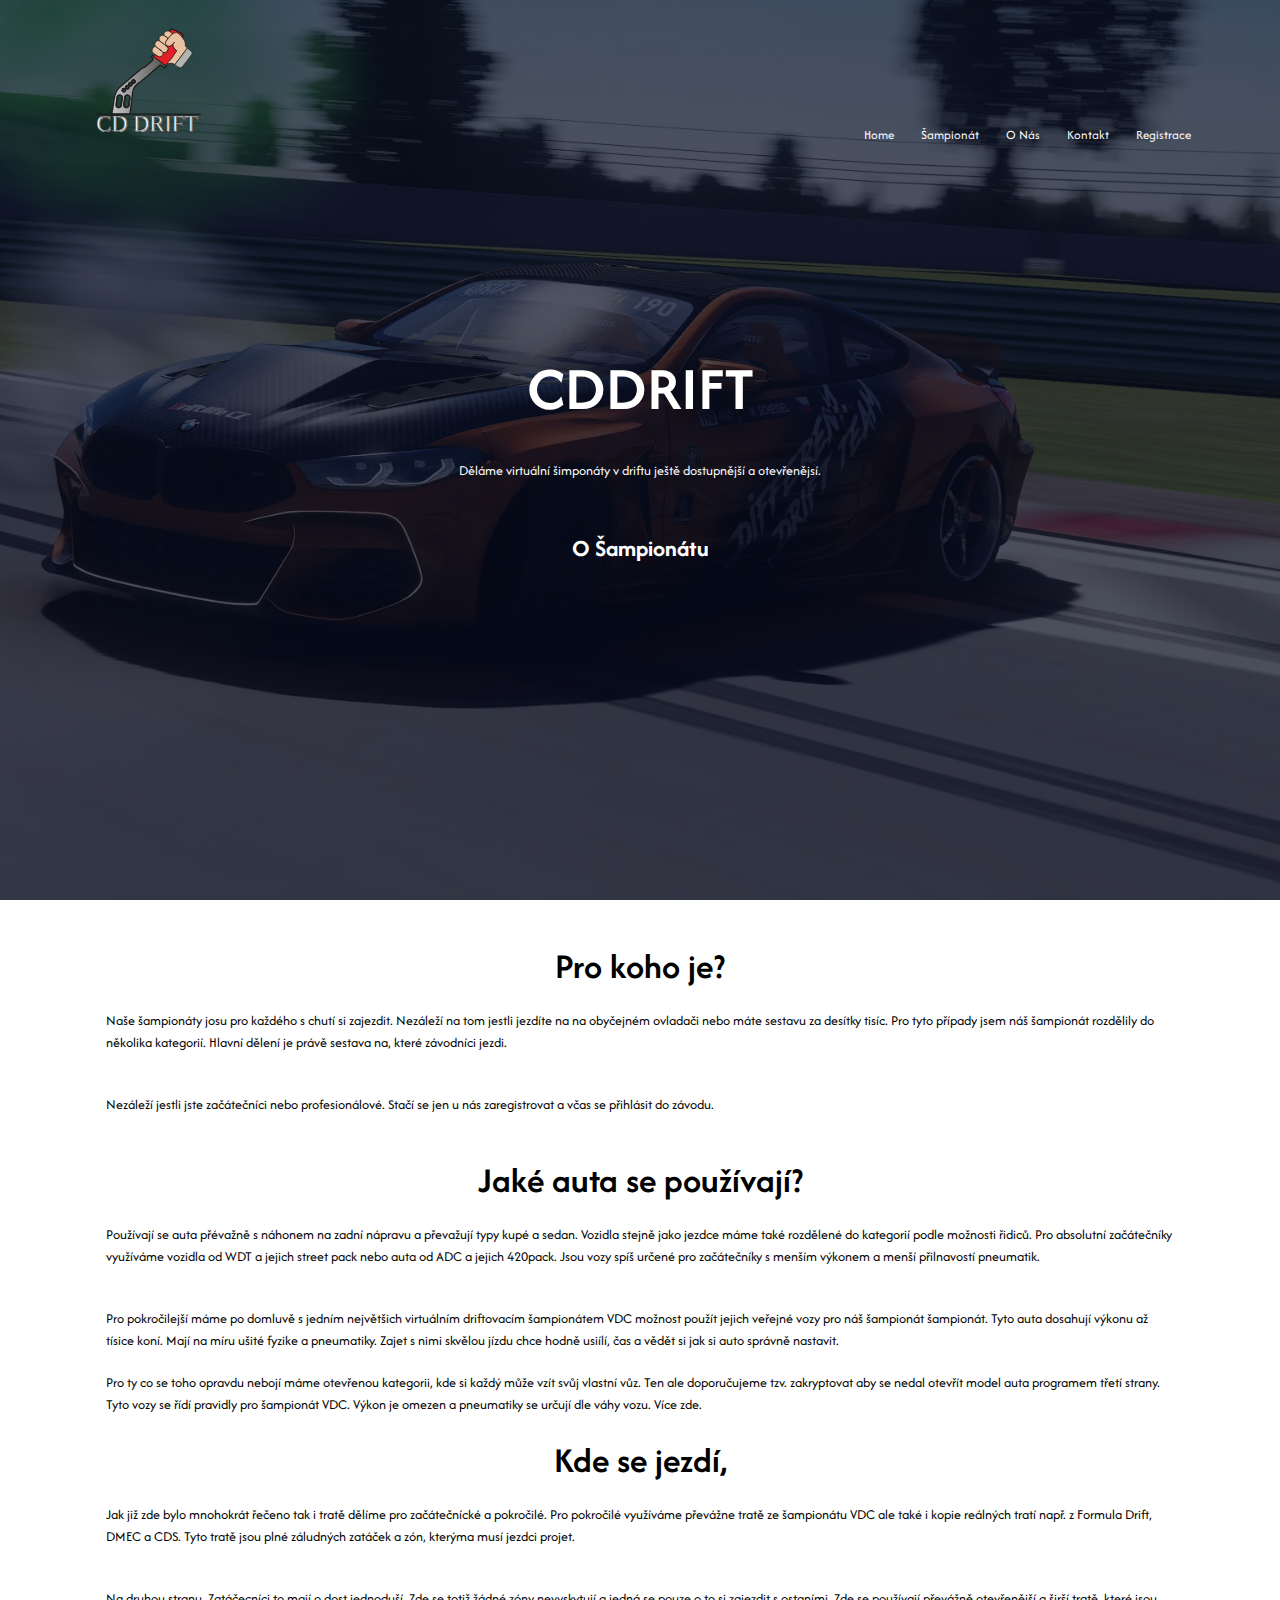
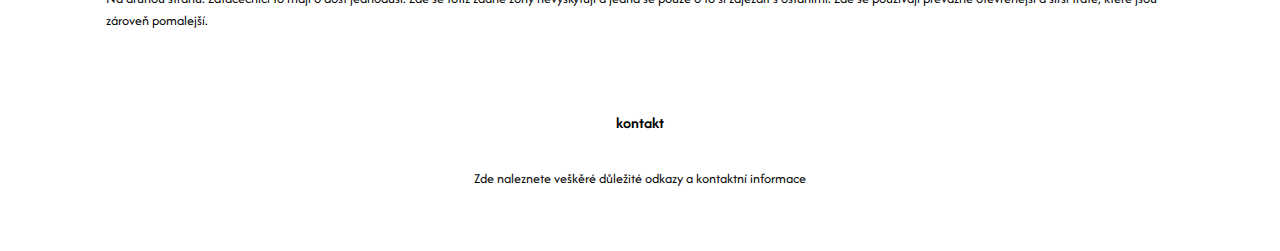
<file: finalprojekt/championship.html>
<!DOCTYPE html>
<html lang="cs" xmlns="http://www.w3.org/1999/xhtml">
<head>
    <meta charset="UTF-8">
    <title>CDDRIFT</title>
    <link rel="stylesheet" href="style.css">
    <link rel="preconnect" href="https://fonts.googleapis.com">
    <link rel="preconnect" href="https://fonts.gstatic.com" crossorigin>
    <link href="https://fonts.googleapis.com/css2?family=Afacad:ital,wght@0,400;0,700;1,400;1,700&display=swap" rel="stylesheet">
    <link rel="stylesheet"  href="https://cdnjs.cloudflare.com/ajax/libs/font-awesome/6.2.0/css/all.min.css"
          integrity="sha512-xh6O/CkQoPOWDdYTDqeRdPCVd1SpvCA9XXcUnZS2FmJNp1coAFzvtCN9BmamE+4aHK8yyUHUSCcJHgXloTyT2A=="
          crossorigin="anonymous"
          referrerpolicy="no-referrer"/>
</head>
<body>
<section class="header">
    <nav>
        <a href="index.html"><img src="foto/Logo1.svg" alt=""></a>
        <div class="nav-links" id="navLinks">
            <i class="fa-regular fa-circle-xmark" onclick="hideMenu()"></i>
            <ul>
                <li><a href="index.html">Home</a></li>
                <li><a href="championship.html">Šampionát</a></li>
                <li><a href="about.html">O Nás</a></li>
                <li><a href="contact.html">Kontakt</a></li>
                <li><a href="registration.html">Registrace</a></li>
            </ul>
        </div>
        <i class="fa-solid fa-bars" onclick="showMenu()"></i>
    </nav>
<div class="text-box">
    <h1>CDDRIFT</h1>
    <p>Děláme virtuální šimponáty v driftu ještě dostupnější a otevřenějsí.</p>
    <h2>O Šampionátu</h2>
</div>
</section>
<section class="introduction-section">
    <div class="container">
        <h1>Pro koho je?</h1>
        <p>Naše šampionáty josu pro každého s chutí si zajezdit. Nezáleží na tom jestli jezdíte na na obyčejném ovladači nebo máte sestavu za desítky tisíc.
        Pro tyto případy jsem náš šampionát rozdělily do několika kategorií. Hlavní dělení je právě sestava na, které závodníci jezdi.
        <p />
        <p>Nezáleží jestli jste začátečníci nebo profesionálové. Stačí se jen u nás zaregistrovat a včas se přihlásit do závodu.</p>
        <p></a></p>
        <h1>Jaké auta se používají?</h1>
        <p>Používají se auta přévažně s náhonem na zadní nápravu a převažují typy kupé a sedan. Vozidla stejně jako jezdce máme také rozdělené do kategorií podle možnosti řidiců.
            Pro absolutní začátečníky využíváme vozidla od WDT a jejich street pack nebo auta od ADC a jejich 420pack. Jsou vozy spíš určené pro začátečníky s menším výkonem a menší
            přilnavostí pneumatik.
        <p />
        <p>Pro pokročilejší máme po domluvě s jedním největšich virtuálním driftovacím šampionátem VDC možnost použít jejich veřejné vozy pro náš šampionát šampionát.
        Tyto auta dosahují výkonu až tísice koní. Mají na míru ušité fyzike a pneumatiky. Zajet s nimi skvělou jízdu chce hodně usiílí, čas a vědět si jak si auto správně nastavit.</p>
        <p>Pro ty co se toho opravdu nebojí máme otevřenou kategorii, kde si každý může vzít svůj vlastní vůz. Ten ale doporučujeme tzv. zakryptovat aby se nedal otevřít model auta programem třetí strany.
            Tyto vozy se řídí pravidly pro šampionát VDC. Výkon je omezen a pneumatiky se určují dle váhy vozu. Více zde.</a></p>
        <h1>Kde se jezdí,</h1>
        <p>Jak již zde bylo mnohokrát řečeno tak i tratě dělíme pro začátečnícké a pokročilé. Pro pokročilé využíváme převážne tratě ze šampionátu VDC ale také i kopie reálných tratí např. z Formula Drift,
        DMEC a CDS. Tyto tratě jsou plné záludných zatáček a zón, kterýma musí jezdci projet.
        <p />
        <p>Na druhou stranu. Zatáčecníci to mají o dost jednoduší. Zde se totiž žádné zóny nevyskytují a jedná se pouze o to si zajezdit s ostaními.
            Zde se používají převážně otevřenější a širší tratě, které jsou zároveň pomalejší.</p>
        </a></p>
    </div>
</section>
<section class="footer">
    <h4>kontakt</h4>
    <p>Zde naleznete veškěré důležité odkazy a kontaktní informace</p>
    <div class="icons">
        <i class="fa-brands fa-facebook"></i>
        <i class="fa-brands fa-instagram"></i>
        <i class="fa-brands fa-google-drive"></i>
        <i class="fa-regular fa-envelope"></i>
        <i class="fa-solid fa-phone"></i>
    </div>
</section>






<!---JavaScript na responsivní menu---->
<script>
    var navLinks = document.getElementById("navLinks");

    function showMenu(){
        navLinks.style.right = "0";
    }
    function hideMenu(){
        navLinks.style.right = "-200px";
    }
</script>


</body>
</html>
</file>
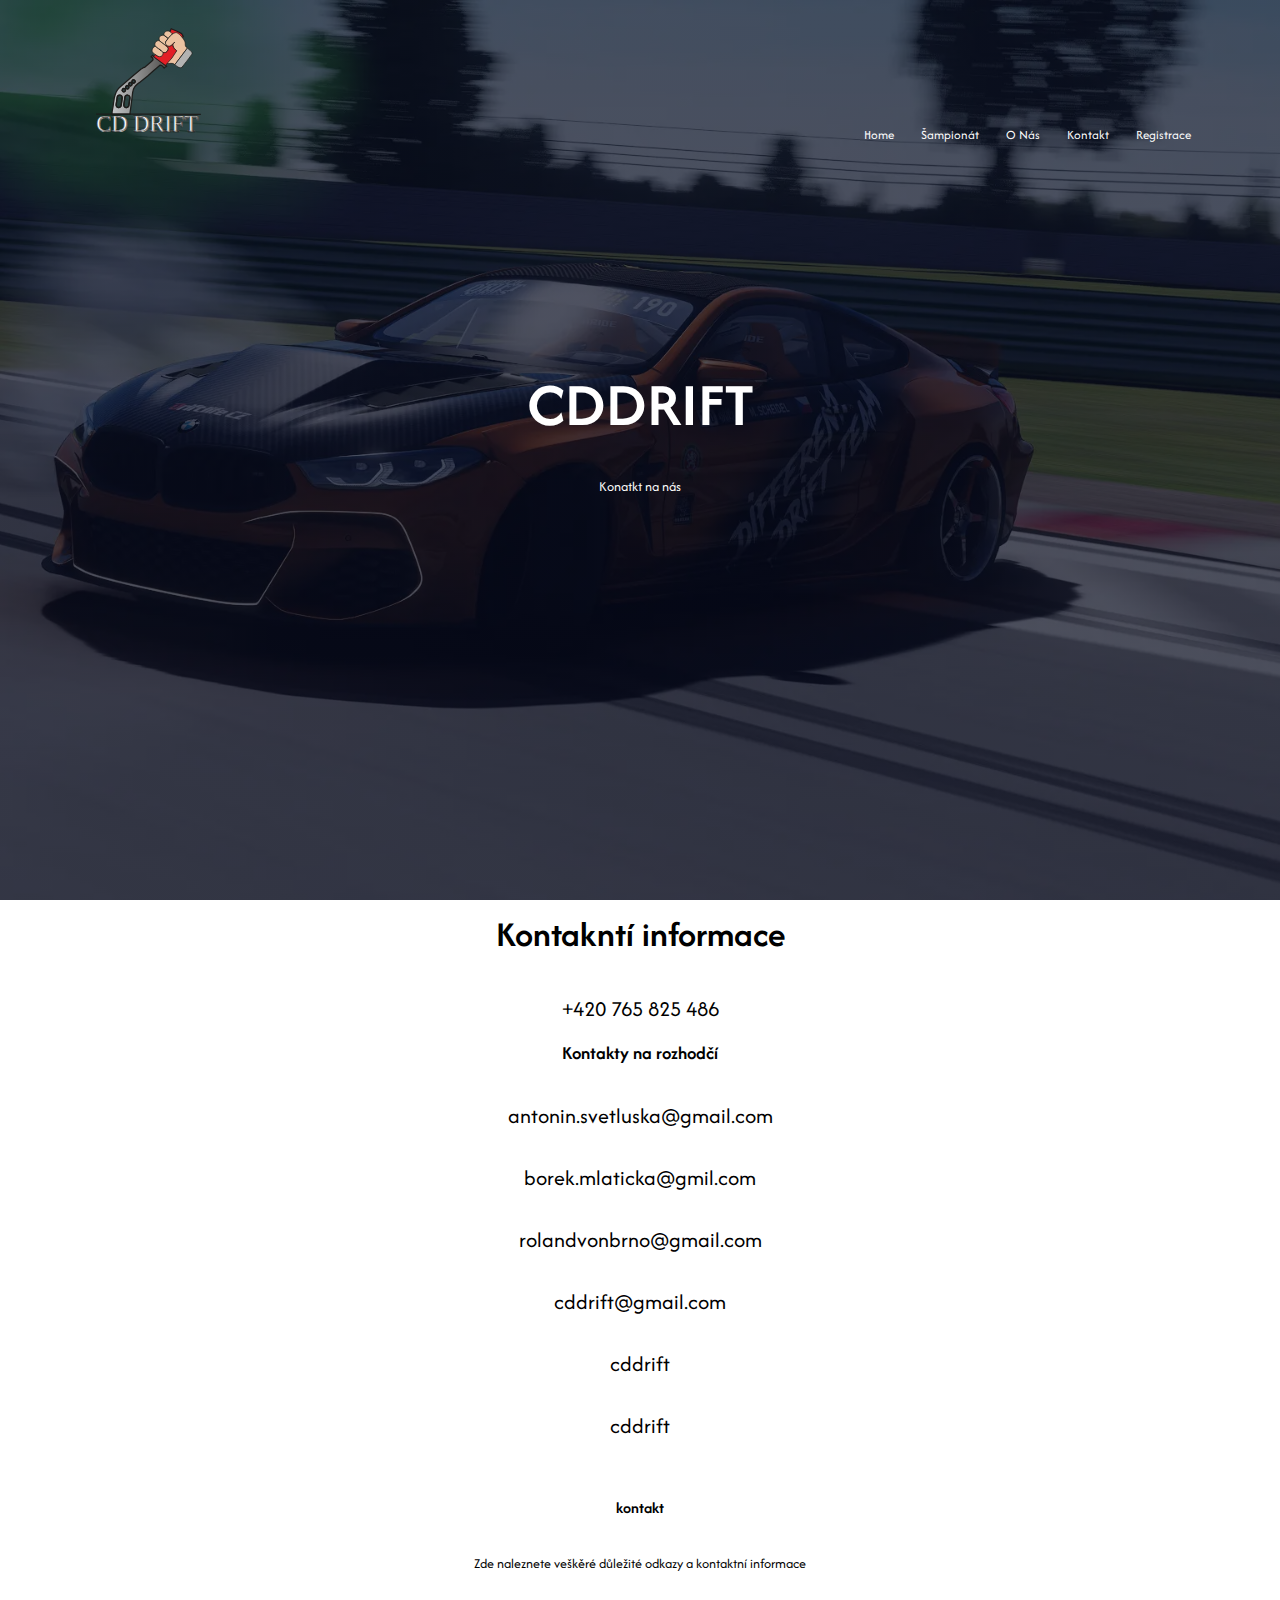
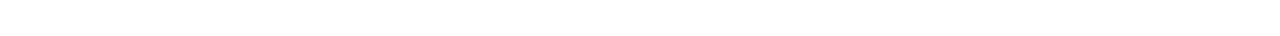
<file: finalprojekt/contact.html>
<!DOCTYPE html>
<html lang="cs" xmlns="http://www.w3.org/1999/xhtml">
<head>
    <meta charset="UTF-8">
    <title>CDDRIFT</title>
    <link rel="stylesheet" href="style.css">
    <link rel="preconnect" href="https://fonts.googleapis.com">
    <link rel="preconnect" href="https://fonts.gstatic.com" crossorigin>
    <link href="https://fonts.googleapis.com/css2?family=Afacad:ital,wght@0,400;0,700;1,400;1,700&display=swap" rel="stylesheet">
    <link rel="stylesheet"  href="https://cdnjs.cloudflare.com/ajax/libs/font-awesome/6.2.0/css/all.min.css"
          integrity="sha512-xh6O/CkQoPOWDdYTDqeRdPCVd1SpvCA9XXcUnZS2FmJNp1coAFzvtCN9BmamE+4aHK8yyUHUSCcJHgXloTyT2A=="
          crossorigin="anonymous"
          referrerpolicy="no-referrer"/>
</head>
<body>
<section class="header">
    <nav>
        <a href="index.html"><img src="foto/Logo1.svg" alt=""></a>
        <div class="nav-links" id="navLinks">
            <i class="fa-regular fa-circle-xmark" onclick="hideMenu()"></i>
            <ul>
                <li><a href="index.html">Home</a></li>
                <li><a href="championship.html">Šampionát</a></li>
                <li><a href="about.html">O Nás</a></li>
                <li><a href="contact.html">Kontakt</a></li>
                <li><a href="registration.html">Registrace</a></li>
            </ul>
        </div>
        <i class="fa-solid fa-bars" onclick="showMenu()"></i>
    </nav>
<div class="text-box">
    <h1>CDDRIFT</h1>
    <p>Konatkt na nás</p>
</div>
</section>
<section id="kontakt">
    <h1>Kontakntí informace</h1>
    <div class="kontakt">
        <i class="fa-solid fa-mobile-screen fa-lg"></i><p> +420 765 825 486</p>
        <h3>Kontakty na rozhodčí</h3>
        <i class="fa-regular fa-envelope fa-lg"></i><p> antonin.svetluska@gmail.com</p>
        <i class="fa-regular fa-envelope fa-lg"></i><p> borek.mlaticka@gmil.com</p>
        <i class="fa-regular fa-envelope fa-lg"></i><p> rolandvonbrno@gmail.com</p>
    </div>
    <div class="kontakt">
        <i class="fa-regular fa-envelope fa-lg"></i><p> cddrift@gmail.com</p>
    </div>
    <div class="kontakt">
        <i class="fa-brands fa-facebook"></i><p> cddrift</p>
        <i class="fa-brands fa-instagram"></i><p>cddrift</p>

    </div>
</section>


<section class="footer">
    <h4>kontakt</h4>
    <p>Zde naleznete veškěré důležité odkazy a kontaktní informace</p>
    <div class="icons">
        <i class="fa-brands fa-facebook"></i>
        <i class="fa-brands fa-instagram"></i>
        <i class="fa-brands fa-google-drive"></i>
        <i class="fa-regular fa-envelope"></i>
        <i class="fa-solid fa-phone"></i>
    </div>
</section>






<!---JavaScript na responsivní menu---->
<script>
    var navLinks = document.getElementById("navLinks");

    function showMenu(){
        navLinks.style.right = "0";
    }
    function hideMenu(){
        navLinks.style.right = "-200px";
    }
</script>


</body>
</html>
</file>
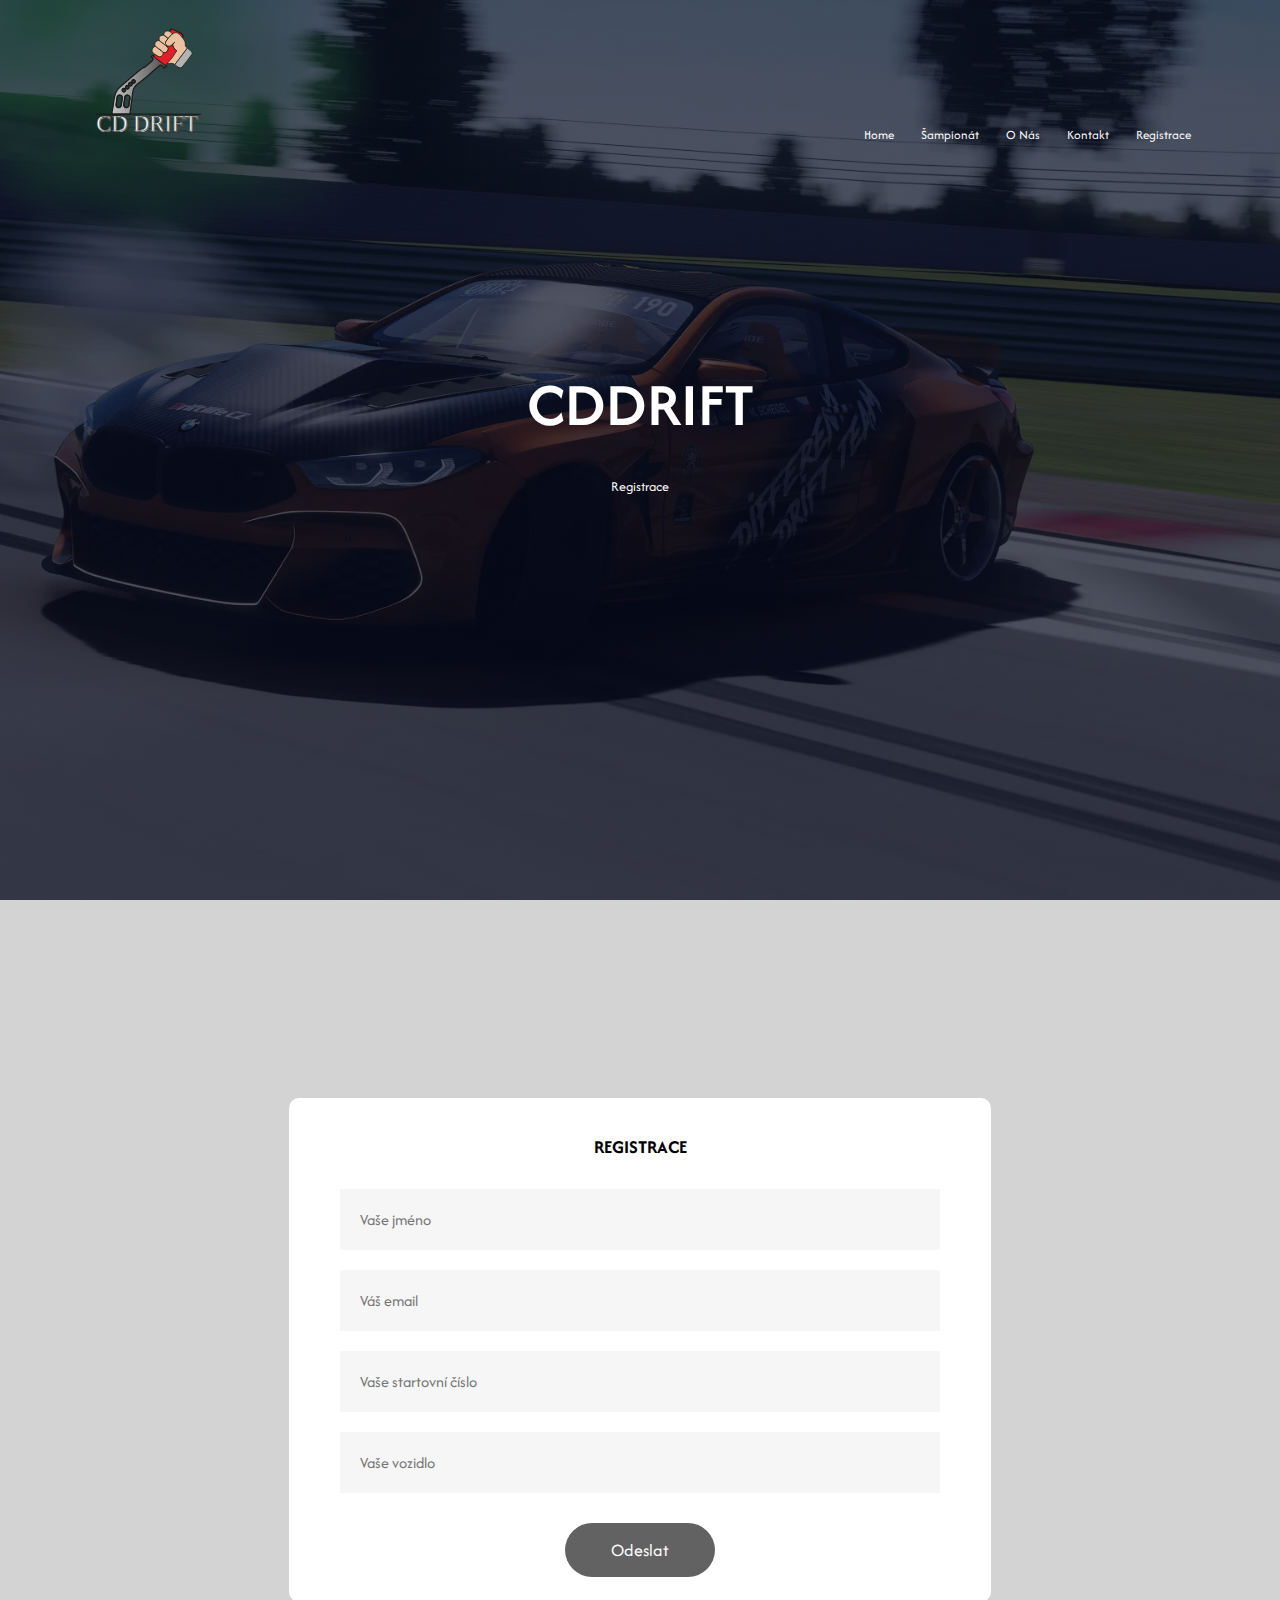
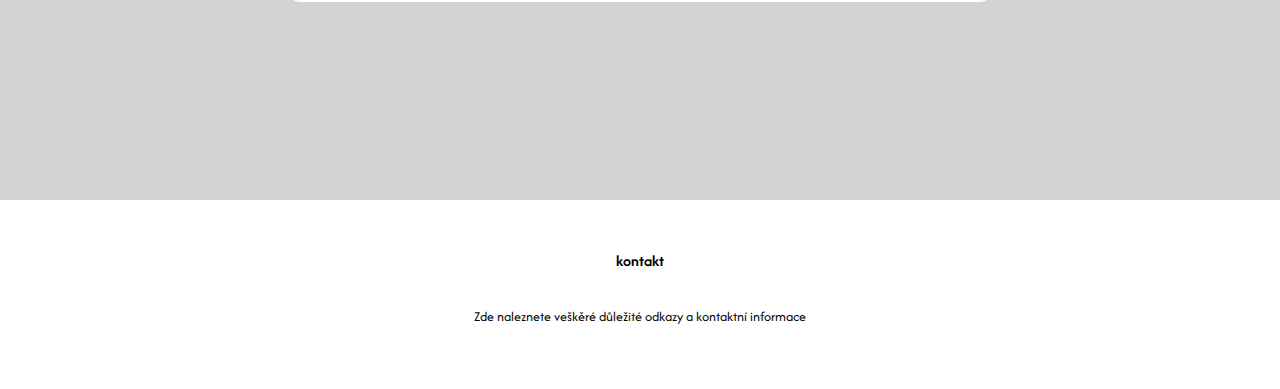
<file: finalprojekt/registration.html>
<!DOCTYPE html>
<html lang="cs" xmlns="http://www.w3.org/1999/xhtml">
<head>
    <meta charset="UTF-8">
    <title>CDDRIFT</title>
    <link rel="stylesheet" href="style.css">
    <link rel="stylesheet" href="style-registration.css">
    <link rel="preconnect" href="https://fonts.googleapis.com">
    <link rel="preconnect" href="https://fonts.gstatic.com" crossorigin>
    <link href="https://fonts.googleapis.com/css2?family=Afacad:ital,wght@0,400;0,700;1,400;1,700&display=swap" rel="stylesheet">
    <link rel="stylesheet"  href="https://cdnjs.cloudflare.com/ajax/libs/font-awesome/6.2.0/css/all.min.css"
          integrity="sha512-xh6O/CkQoPOWDdYTDqeRdPCVd1SpvCA9XXcUnZS2FmJNp1coAFzvtCN9BmamE+4aHK8yyUHUSCcJHgXloTyT2A=="
          crossorigin="anonymous"
          referrerpolicy="no-referrer"/>
</head>
<body>
<section class="header">
    <nav>
        <a href="index.html"><img src="foto/Logo1.svg" alt=""></a>
        <div class="nav-links" id="navLinks">
            <i class="fa-regular fa-circle-xmark" onclick="hideMenu()"></i>
            <ul>
                <li><a href="index.html">Home</a></li>
                <li><a href="championship.html">Šampionát</a></li>
                <li><a href="about.html">O Nás</a></li>
                <li><a href="contact.html">Kontakt</a></li>
                <li><a href="registration.html">Registrace</a></li>
            </ul>
        </div>
        <i class="fa-solid fa-bars" onclick="showMenu()"></i>
    </nav>
<div class="text-box">
    <h1>CDDRIFT</h1>
    <p>Registrace</p>
</div>
</section>
<section>
    <div class="container">
        <form onsubmit="sendEmail(); reset(); return false;">
            <h3>REGISTRACE</h3>
            <input type="text" id="name" placeholder="Vaše jméno" required>
            <input type="email" id="emial" placeholder="Váš email" required>
            <input type="text" id="Startnumber" placeholder="Vaše startovní číslo" required>
            <input type="text" id="auto" placeholder="Vaše vozidlo" required>
            <button type="submit">Odeslat</button>
        </form>
    </div>
    <script src="https://smtpjs.com/v3/smtp.js"></script>
    <script>
        function sendEmail(){
            Email.send({
                Host : "smtp.gmail.com",
                Username : "slime.15.scheidel@gmail.com",
                Password : "password",
                To : 'slime.15.scheidel@gmail.com',
                From : document.getElementById("emial").value,
                Subject : "Nová registrace",
                Body : "And this is the body"
            }).then(
                message => alert(message)
            );
        }
    </script>
</section>


<section class="footer">
    <h4>kontakt</h4>
    <p>Zde naleznete veškěré důležité odkazy a kontaktní informace</p>
    <div class="icons">
        <i class="fa-brands fa-facebook"></i>
        <i class="fa-brands fa-instagram"></i>
        <i class="fa-brands fa-google-drive"></i>
        <i class="fa-regular fa-envelope"></i>
        <i class="fa-solid fa-phone"></i>
    </div>
</section>






<!---JavaScript na responsivní menu---->
<script>
    var navLinks = document.getElementById("navLinks");

    function showMenu(){
        navLinks.style.right = "0";
    }
    function hideMenu(){
        navLinks.style.right = "-200px";
    }
</script>


</body>
</html>
</file>
<file: finalprojekt/style.css>
*{
    font-family: 'Afacad', sans-serif;
    margin: 0;
    padding: 0;
}
.header{
    min-height: 100vh;
    width: 100%;
    background-image: linear-gradient(rgba(4,9,30,0.7),rgba(4,9,30,0.7)),url(foto/bg.webp);
    background-position: center;
    background-size: cover;
    position: relative;
}
nav{
    display: flex;
    padding: 2% 6%;
    justify-content: space-between;
    align-items: center;
}
nav img{
    width: 150px;
}
.nav-links{
    flex: 1;
    text-align: right;

}
.nav-links ul li{
    list-style: none;
    display: inline-block;
    padding: 8px 12px;
    position: relative;
}
.nav-links ul li a{
    color: white;
    text-decoration: none;
    font-size: 13px;
}
.nav-links ul li::after{
    content: '';
    width: 0%;
    height: 2px;
    background: dimgrey;
    display: block;
    margin: auto;
    transition: 0.5s;
}

.nav-links ul li:hover::after{
    width: 100%;
    cursor: pointer;
}
.text-box{
    width: 90%;
    color: white;
    position: absolute;
    top: 50%;
    left: 50%;
    transform: translate(-50%, -50%);
    text-align: center;
}

.text-box h1{
    font-size: 62px;
}
.text-box p{
    margin: 10px 0 40px;
    font-size: 14px;
    color: white;
}
.hero-btn{
    display: inline-block;
    text-decoration: none;
    color: white;
    border:1px solid #626262;
    padding:12px 34px;
    font-size: 13px;
    background: transparent;
    position: relative;
    cursor: pointer;
}
video{
    padding-top: 20px;
    display: block;
    position: relative;
    left: 30%;
}
.hero-btn:hover{
    border: 1px solid #626262;
    background: #626262;
    transition: 1s;
}

nav .fa-regular{
    display: none;
}

nav .fa-solid{
    display: none;
}

@media(max-width: 700px){
    .text-box h1{
        font-size: 30px;
    }
    .nav-links ul li{
        display: block;
    }
    .nav-links{
        position: absolute;
        background: dimgrey;
        height: 100vh;
        width: 200px;
        top: 0;
        right: -200px;
        text-align: left;
        z-index: 2;
        transition: 1s;
    }
    nav .fa-regular{
        display: block;
        color: white;
        margin: 10px;
        font-size: 22px;
        cursor: pointer;
    }
    nav .fa-solid{
        display: block;
        color: white;
        margin: 10px;
        font-size: 22px;
        cursor: pointer;
    }
    .nav-links ul{
        padding: 30px;
    }
}

/*-----šampionát-----*/

.champion{
    width: 80%;
    margin: auto;
    text-align: center;
    padding-top: 100px;
}
h1{
    font-size: 36px;
    font-weight: 600;
}
p{
    color: black;
    font-size: 14px;
    font-weight: 300;
    line-height: 22px;
    padding: 10px;
}
.row{
    margin-top: 5%;
    display: flex;
    justify-content: space-between;
}
.champion-col{
    flex-basis: 31%;
    background: lightyellow;
    border-radius: 10px;
    margin-bottom: 5%;
    padding: 20px 12px;
    box-sizing: border-box;
    transition: 0.5s;
}
h3{
    text-align: center;
    font-weight: 600;
    margin: 10px 0;
}

.champion-col:hover{
    box-shadow: 0 0 20px 0 rgba(0,0,0,0.2);
}
@media(max-width: 700px){
    .row{
        flex-direction: column;
    }
    .judges-col-about{
        flex-direction: column;
    }
    .judges-col-about img{
        flex-direction: column;
    }
}





.judges{
    width: 80%;
    margin: auto;
    text-align: center;
    padding-top: 50px;
}
.judges-col{
    flex-basis: 32%;
    border-radius: 10px;
    margin-bottom: 30px;
    position: relative;
    overflow: hidden;
}
.judges-col img{
    width: 100%;
}
.layer{
    background: transparent;
    height: 100%;
    width: 100%;
    position: absolute;
    top: 0;
    left: 0;
    transition: 0.5s;
}
.layer:hover{
    background: rgba(226,0,0,0.7);
}
.layer h3{
    width: 100%;
    font-weight: 500;
    color: black;
    font-size: 26;
    bottom: 0;
    left: 50%;
    transform: translateX(-50%);
    position: absolute;
    opacity: 0;
    transition: 0.5s;
}
.layer:hover h3{
    bottom: 49%;
    opacity: 1;
}

.rules{
    width: 80%;
    margin: auto;
    text-align: center;
    padding-top: 100px;
}
.rules-col{
    flex-basis: 31%;
    border-radius: 10px;
    margin-bottom: 5%;
    text-align: left;
}

.rules-col img{
    width: 100%;
    border-radius: 10px;
}

.rules-col p{
    padding: 0;
}
.rules-col h3{
    margin-top: 16px;
    margin-bottom: 15px;
    text-align: left;
}
.footer{
    width: 100%;
    text-align: center;
    padding: 30px 0;
}
.footer h4{
    margin-bottom: 25px;
    margin-top: 20px;
    font-weight: 600;
}
.icons .fa-brands{
    color: black;
    margin: 0 13px;
    cursor: pointer;
    padding: 18px 0;
}
.icons .fa-regular{
    color: black;
    margin: 0 13px;
    cursor: pointer;
    padding: 18px 0;
}



.introduction-section > p,
.location-section > p,
.content-footer > p,
.questions-section > p {
    font-weight: 400;
    letter-spacing: 0.05em;
}
/* Section Styling */
.introduction-section,
.location-section,
.questions-section {
    max-width: 68em;
    margin-left: auto;
    margin-right: auto;
    margin-top: 2em;
}

h1{
    font-size: 36px;
    display: flex;
    justify-content: center;
    padding: 10px;
}


.kontakt p{
    font-size: 22px;
    display: flex;
    justify-content: center;
    padding: 10px;
}

.kontakt h1{
    font-size: 36px;
    display: flex;
    justify-content: center;
    padding: 10px;
}

.kontakt .fa-regular{
    font-size: 22px;
    display: flex;
    justify-content: center;
    padding: 10px;
}

.kontakt .fa-solid{
    font-size: 22px;
    display: flex;
    justify-content: center;
    padding: 10px;
}

.kontakt .fa-brands{
    font-size: 22px;
    display: flex;
    justify-content: center;
    padding: 10px;
}
</file>
<file: finalprojekt/style-registration.css>
.container{
    width: 100%;
    height: 100vh;
    background: lightgray;
    display: flex;
    align-items: center;
    justify-content: center;
}
form{
    background: white;
    display: flex;
    flex-direction: column;
    padding: 2vw 4vw;
    width: 90%;
    max-width: 600px;
    border-radius: 10px;
}
form h3{
    color: black;
    font-weight: 800;
    margin-bottom: 20px;
}
form input{
    border: 0;
    margin: 10px 0;
    padding: 20px;
    outline: none;
    background: #f6f6f6;
    font-size: 16px;
}
form button{
    padding: 15px;
    background: #626262;
    color: white;
    font-size: 18px;
    border: 0;
    outline: none;
    cursor: pointer;
    width: 150px;
    margin: 20px auto 0;
    border-radius: 30px;
}
</file>
